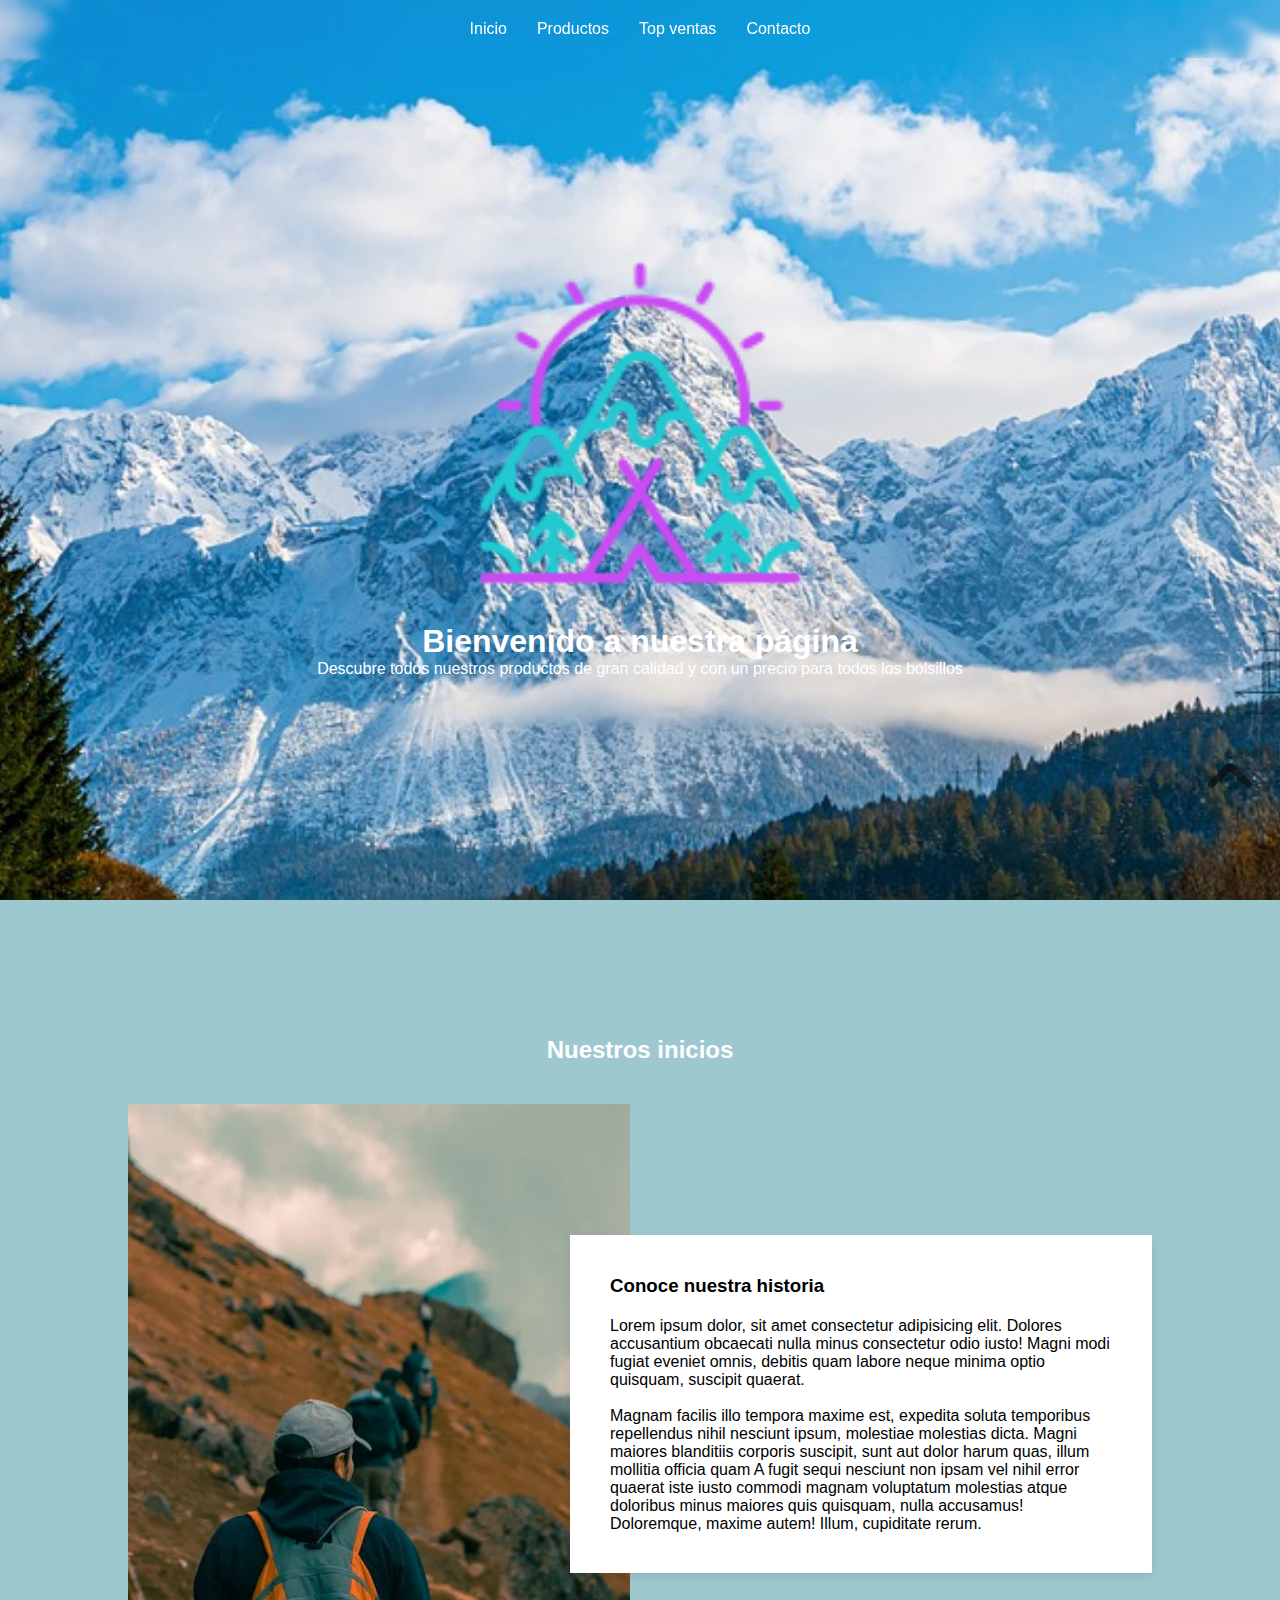
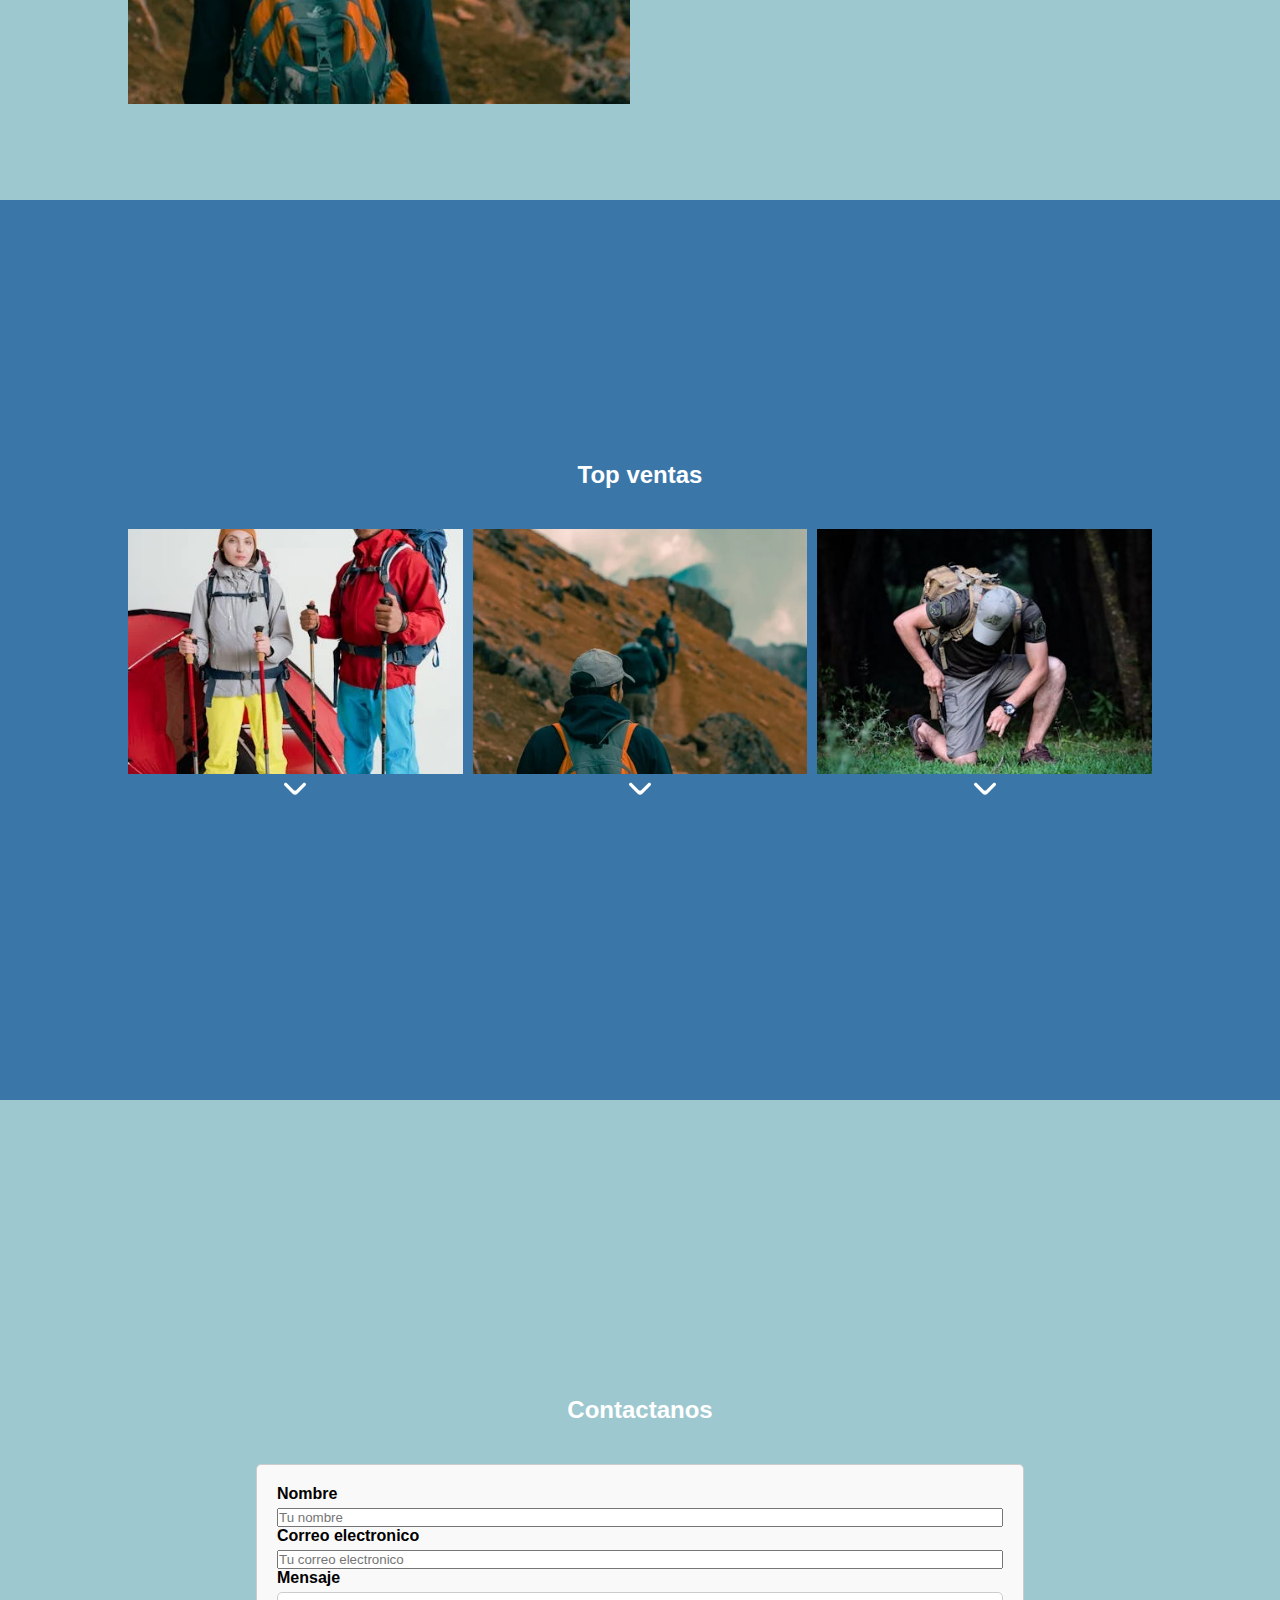
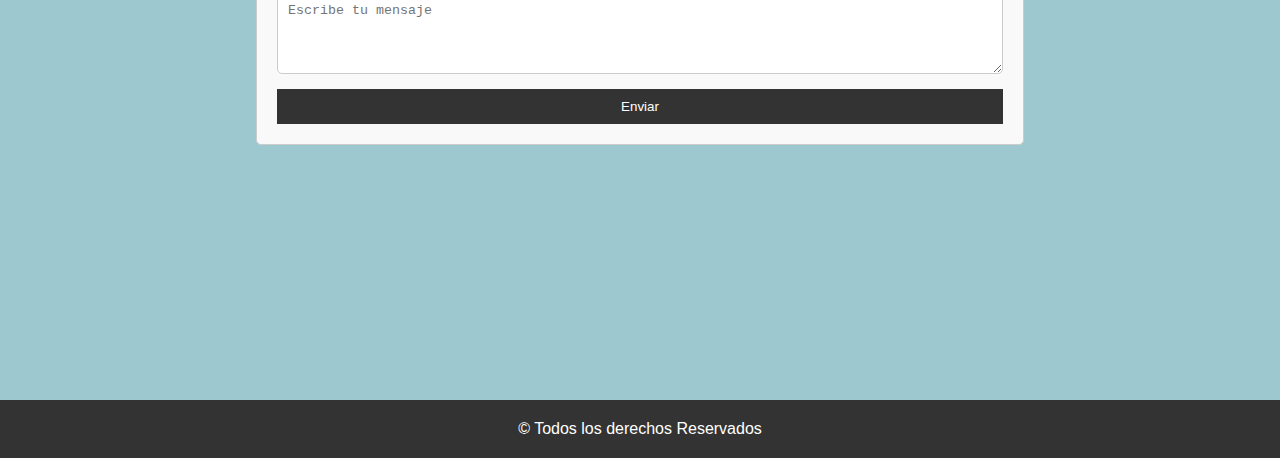
<file: index.html>
<!DOCTYPE html>
<html lang="zxx">
<head>
    <meta charset="UTF-8">
    <meta name="viewport" content="width=device-width, initial-scale=1.0">
    <title>LAYOUT Y ESTILOS DE UNA WEB</title>
    <link rel="stylesheet" href="./css/style.css">
</head>
<body>
    <header>
        <nav class="nav-links">
           <a href="index.html">Inicio</a>
           <a href="./views/productos.html" target="_blank">Productos</a>
           <a href="#top-ventas">Top ventas</a>
           <a href="#">Contacto</a>
        </nav>
        <div class="hero">
            <img src="./assets/img/logo.png" alt="logo" height="400px" width="400px">
            <h1>Bienvenido a nuestra página</h1>
            <p>Descubre todos nuestros productos de gran calidad y con un precio para todos los bolsillos</p>
        </div>
    </header>

    <main>
        <div class="flecha-top">
            <a href="#">
                <img src="./assets/img/up.svg" alt="flechaup">
            </a>
        </div>

        <section class="contenido">
            <div class="contenedor-xl">
                <h2>Nuestros inicios</h2>
                <div class="contenedor-img-txt">
                    <img src="./assets/img/producto2.png" alt="producto1" height="600" width="400">

                    <div class="cuadro-txt">
                        <h3>Conoce nuestra historia</h3>
                        <p>Lorem ipsum dolor, sit amet consectetur adipisicing elit. Dolores accusantium obcaecati nulla minus consectetur odio iusto! Magni modi fugiat eveniet omnis, debitis quam labore neque minima optio quisquam, suscipit quaerat.
                        <br><br>
                        Magnam facilis illo tempora maxime est, expedita soluta temporibus repellendus nihil nesciunt ipsum, molestiae molestias dicta. Magni maiores blanditiis corporis suscipit, sunt aut dolor harum quas, illum mollitia officia quam
                        A fugit sequi nesciunt non ipsam vel nihil error quaerat iste iusto commodi magnam voluptatum molestias atque doloribus minus maiores quis quisquam, nulla accusamus! Doloremque, maxime autem! Illum, cupiditate rerum.</p>
                    </div>
                </div>
            </div>
        </section>


        <section class="contenido-img" id="top-ventas">
            <div class="contenedor-xl">
                <h2>Top ventas</h2>

                <div class="top-ventas">
                    <div class="top-venta">
                        <img src="./assets/img/producto1.png" alt="imagen del top 1 en ventas" height="400" width="400">
                        <div class="descripcion">
                            <h3>Producto 1</h3>
                            <p>Descripcion del producto que estamos vendiendo</p>
                            <img src="./assets/img/down.svg" alt="icono" height="80" width="80">
                        </div>
                    </div>
                    <div class="top-venta">
                        <img src="./assets/img/producto2.png" alt="producto2" height="400" width="400">
                        <div class="descripcion">
                            <h3>Producto 2</h3>
                            <p>Descripcion del producto que estamos vendiendo</p>
                            <img src="./assets/img/down.svg" alt="icono" height="80" width="80">
                        </div>
                    </div>
                    <div class="top-venta">
                        <img src="./assets/img/producto3.png" alt="peoducto 3" width="400" height="400">
                        <div class="descripcion">
                            <h3>Producto 3</h3>
                            <p>Descripcion del producto que estamos vendiendo</p>
                            <img src="./assets/img/down.svg" alt="icono" height="80" width="80">
                        </div>
                    </div>
                </div>
            </div>
        </section>
        <section class="contenido">
            <div class="contenedor">
                <h2>Contactanos</h2>
                <form class="contact-form">
                    <label for="name">Nombre</label>
                    <input type="text" id="name" name="name" placeholder="Tu nombre">

                    <label for="email">Correo electronico</label>
                    <input type="email" id="email" name="email" placeholder="Tu correo electronico">

                    <label for="mensaje">Mensaje</label>
                    <textarea name="mensaje" id="mensaje" rows="4" placeholder="Escribe tu mensaje"></textarea>

                    <input type="submit" value="Enviar">
                </form>
            </div>
        </section>

    </main>

    <footer>
        <p>&copy; Todos los derechos Reservados</p>
    </footer>
</body>
</html>
</file>
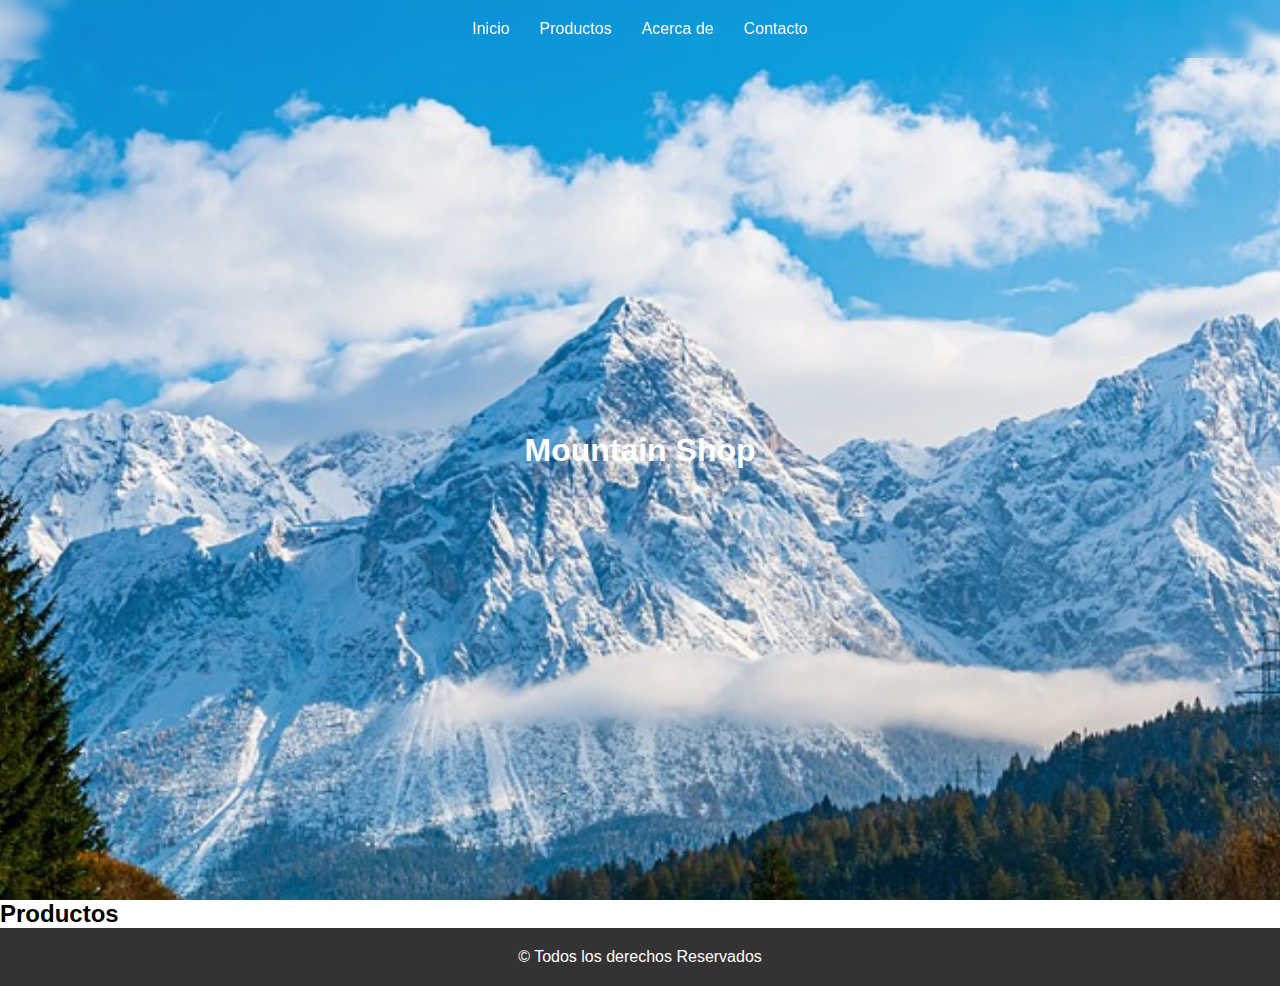
<file: views/productos.html>
<!DOCTYPE html>
<html lang="en">
<head>
    <meta charset="UTF-8">
    <meta name="viewport" content="width=device-width, initial-scale=1.0">
    <title>Productos</title>
    <link rel="stylesheet" href="../css/style.css">
</head>
<body>
    <header>
        <h1>Mountain Shop</h1>
        <nav class="nav-links">
           <a href="../index.html" target="_blank">Inicio</a>
           <a href="views/productos.html" target="_blank">Productos</a>
           <a href="#">Acerca de</a>
           <a href="#">Contacto</a>
        </nav>
    </header>

    <h2>Productos</h2>

    <footer>
        <p>&copy; Todos los derechos Reservados</p>
    </footer>
</body>
</html>
</file>
<file: css/style.css>
*{
    margin: 0;
    padding: 0;
    box-sizing: border-box;
    scroll-behavior: smooth; /*conseguimos que el scroll sea suave*/
}

body{
    display: grid;
    grid-template-rows: auto 1fr auto;
    min-height: 100vh;/*con esto conseguimos mandar el footer abajo*/
    font-family: Arial, Helvetica, sans-serif;
        /*para poner imagen de fondo
    con el top/cover no-repeat conseguimos que la imagen ocupe todo el espacio de la caja*/
    background: url("../assets/img/fondo.png") center/cover no-repeat fixed;
}

header{
    display: flex;
    flex-direction: column;
    justify-content: space-around;
    align-items: center;
    height: 100vh; /*Hacemos que el header ocupe el 100% de la pantalla nada mas se abra*/
    color: #fff;
}

.nav-links{
    position: fixed;
    top: 0;/*Con estas dos conseguimos mandar los enlaces arriba de la pagina y que se arrastren si bajamos en ella*/
    list-style: none;
    display: flex;
    gap: 30px;
    padding: 20px;
    backdrop-filter: blur(5px);/*con esta propiedad conseguimos que lo que aparezca detras se difumine*/
    width: 100%;
    justify-content: center;
    z-index: 10;/*Nos aparece por encima del resto de contenido*/
}
.nav-links a{
    color: #fff;
    text-decoration: none;
}
.nav-links a:hover{
    color: orange;
}


.hero{
    display: flex;
    color: white;
    flex-direction: column;
    justify-content: center;
    align-items: center;
    text-align: center;
    animation: aparecer 1.5s ease forwards
}

/*------Flecha Top*/
.flecha-top{
    position: fixed;
    bottom: 80px;
    right: 10px;
    opacity: 0.7;
    transition: all 0.3s ease-in-out;
    z-index: 12;
}
.flecha-top:hover{
    opacity: 1;
    transform: translateY(-10px);
}

/*--------Clase secciones con CONTENIDO*/
section{
    min-height: 100vh;
    display: flex;
    flex-direction: column;
    align-items: center;
    justify-content: center;
}

section h2{
    margin: 40px 0;
    color: #fff;
    text-align: center;
}

.contenido{
    background-color: #9ec8cf;
}

.contenido-img{
    background-color: #075492cb;
}

.contenedor{
    width: 60%;
    max-width: 800px;
}

.contenedor-xl{
    width: 80%;
    max-width: 1200px;
}

/*------Seccion MIS INICIOS*/
.contenedor-img-txt{
    display: grid;
    grid-template-columns: repeat(2, 1fr);
    gap: 20px;
    align-items: center;
}

.contenedor-img-txt img{
    width: 100%;
    height: 100%;
    max-height: 600px;
    object-fit: cover;
}

.cuadro-txt{
    background-color: #fff;
    padding: 40px;
    box-shadow: 0 4px 10px rgba(0, 0, 0, 0.1);
    margin-left: -80px;
    transition: all 0.5s ease-in-out;
}
.cuadro-txt h3{
    margin-bottom: 20px;
}
.contenedor-img-txt:hover .cuadro-txt{
    transform: translate(-30px);

}


/*Seccion TOP VENTAS*/
.top-ventas{
    display: grid;
    grid-template-columns: repeat(3, 1fr);
    justify-content: space-between;
    gap: 10px;
}
.top-venta{
    height: 350px;
    display: grid;
    grid-template-rows: 70% 25% 5%;
    text-align: center;
    transition: all 0.3s ease-in-out ;
}
.top-venta:hover{
    transform: translateY(3px);
    opacity: 1;
    cursor: pointer;
}

.top-venta img{
    width: 100%;
    height: 100%;
    object-fit: cover;
    z-index: 9;
}

.descripcion{
    background-color: #fff;
    padding: 15px;
    transform: translateY(-100px);
    transition: all 0.5s ease-in-out;
}

.descripcion h3{
    margin-bottom: 5px;
}

.descripcion img{
    width: 40px;
    height: auto;
    margin-top: 15px;
    transition: all 0.5s ease-in-out;
}

.top-venta:hover .descripcion{
    transform: translateY(0px);
}

.top-venta:hover .descripcion img{
    opacity: 0;
}

/*Seccion Formulario*/
.contact-form{
    display: flex;
    flex-direction: column;
    width: 100%;
    background-color: #f9f9f9;
    padding: 20px;
    border: 1px solid #ccc;
    border-radius: 5px;
    transition: all 0.3s ease-in-out ;
}
.contact-form:hover{
    transform: translateY(3px);
    opacity: 1;
    cursor: pointer;
}

.contact-form label{
    margin-bottom: 5px;
    font-weight: bold;
}
.contact-form textarea{
    width: 100%;
    padding: 10px;
    margin-bottom: 15px;
    border: 1px solid #ccc;
    border-radius: 5px;
}

/*con el [type="submit"] conseguimos que solo afecte a los input de ese tipo*/
.contact-form input[type="submit"]{
    background-color: #333;
    color: #fff;
    padding: 10px 20px;
    border: none;
    transition: all .3s ease-in-out;
}
.contact-form input[type="submit"]:hover{
    background-color: orange;
}

/*FOOTER*/
footer{
    background-color: #333;
    color: #fff;
    text-align: center;
    padding: 20px 0;
}



/*----------ANIMACIONES (ponerlas al final del codigo)*/
@keyframes aparecer {
    0%{
        opacity: 0;
        transform: translateY(50px);
    }
    100%{
        opacity: 1;
        transform: translateY(0);
    }
}
</file>
